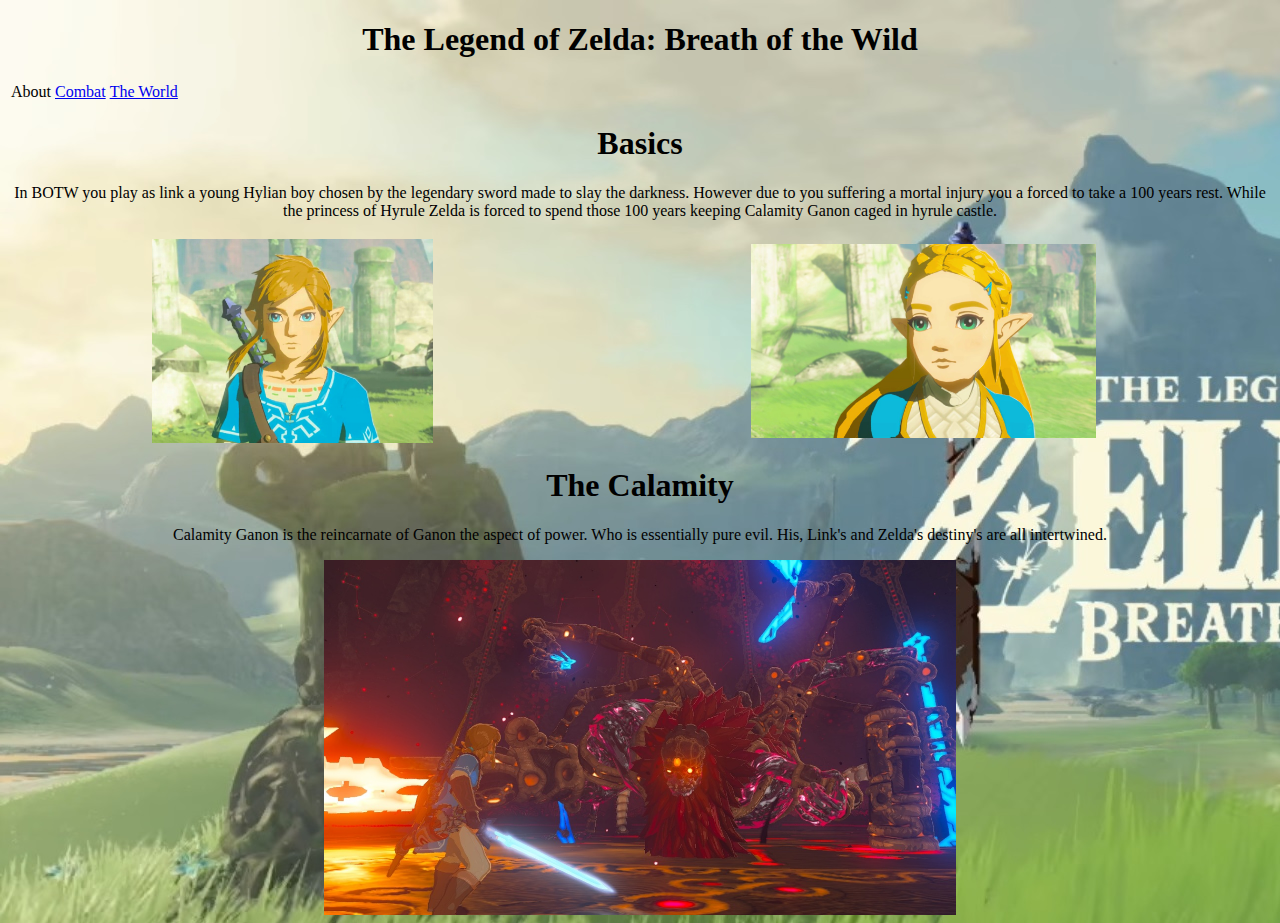
<file: Index.html>
<!DOCTYPE html>
<html lang="en">
<head>
    <meta charset="UTF-8">
    <title>BOTW</title>
    <link rel="stylesheet" href="css.css">
</head>
<body>
<h1>The Legend of Zelda: Breath of the Wild</h1>
<table>
    <tr>
        <td>About</td>
        <td><a href="Page2.html">Combat</a></td>
        <td><a href="Page3.html">The World</a></td>
    </tr>
</table>
<h1>Basics</h1>
    <p>In BOTW you play as link a young Hylian boy chosen by the legendary sword made to slay the darkness. However due to you suffering a mortal injury you a forced to take a 100 years rest. While the princess of Hyrule Zelda is forced to spend those 100 years keeping Calamity Ganon caged in hyrule castle.</p>
<table>
    <tr>
        <td><img src="Images/Link.jpg" alt="Link" class="center2"></td>
        <td><img src="Images/Zelda.jpg" alt="Zelda" class="center2"></td>
    </tr>
</table>
<h1>The Calamity</h1>
<p>Calamity Ganon is the reincarnate of Ganon the aspect of power. Who is essentially pure evil. His, Link's and Zelda's destiny's are all intertwined.</p>
<img src="Images/Ganon.png" alt="Ganon" class="center2">
</body>
</html>
</file>
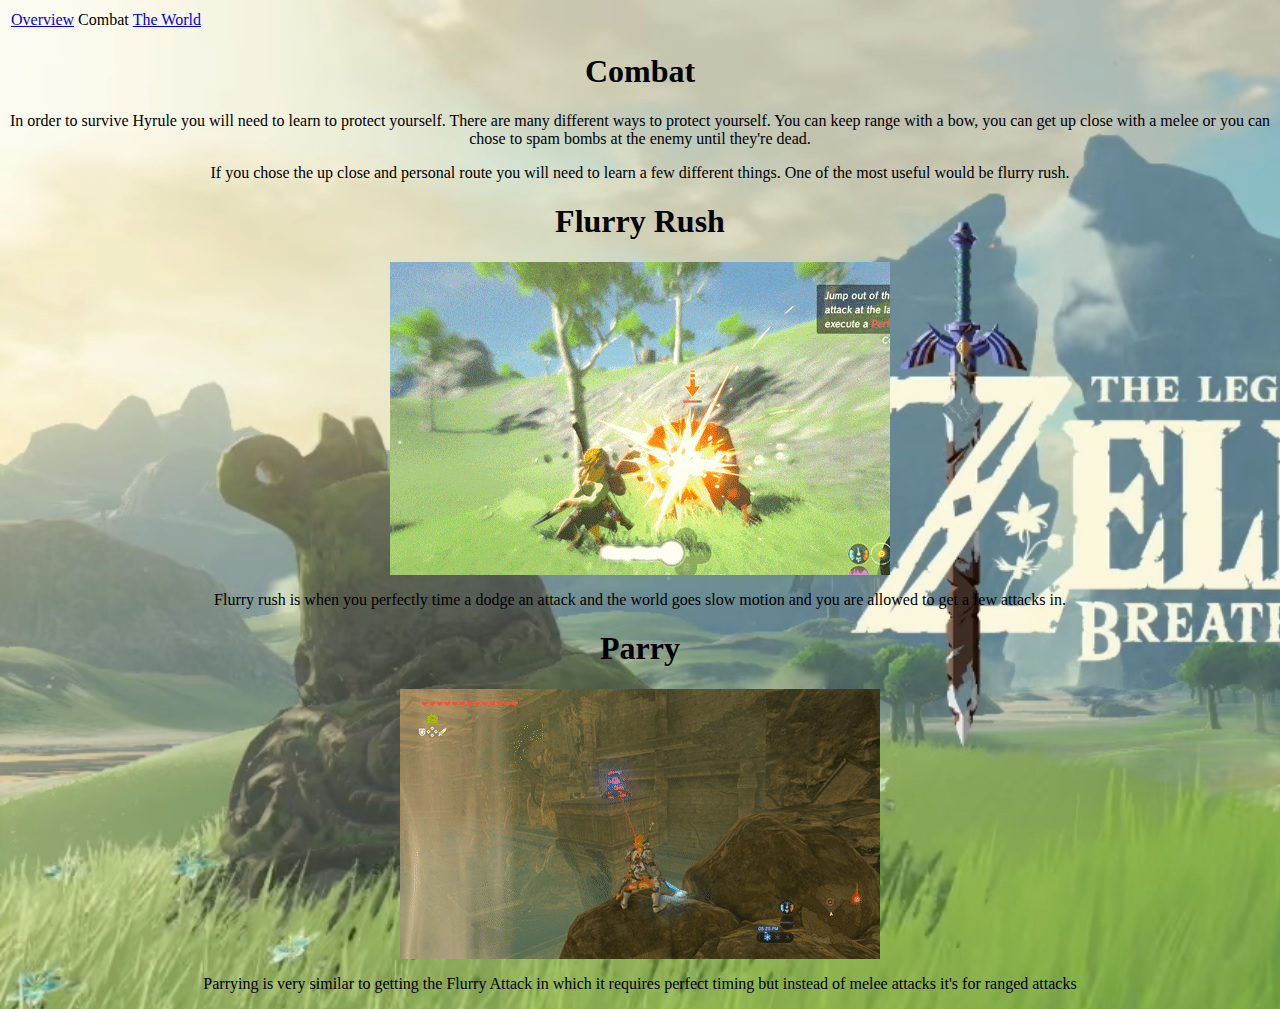
<file: Page2.html>
<!DOCTYPE html>
<html lang="en">
<head>
    <meta charset="UTF-8">
    <title>Combat</title>
    <link rel="stylesheet" href="css.css">
</head>
<body>
<table>
    <tr>
        <td><a href="Index.html">Overview</a></td>
        <td>Combat</td>
        <td><a href="Page3.html">The World</a></td>
    </tr>
</table>
<h1>Combat</h1>
<p>In order to survive Hyrule you will need to learn to protect yourself. There are many different ways to protect yourself. You can keep range with a bow, you can get up close with a melee or you can chose to spam bombs at the enemy until they're dead. </p>
<p>If you chose the up close and personal route you will need to learn a few different things. One of the most useful would be flurry rush.</p>
<h1>Flurry Rush</h1>
<img src="Images/flurry.gif" alt="Flurry" class="center">
<p>Flurry rush is when you perfectly time a dodge an attack and the world goes slow motion and you are allowed to get a few attacks in.</p>
<h1>Parry</h1>
<img src="Images/PerfectParry.gif" alt="Parry" class="center">
<p>Parrying is very similar to getting the Flurry Attack in which it requires perfect timing but instead of melee attacks it's for ranged attacks</p>
</body>
</html>
</file>
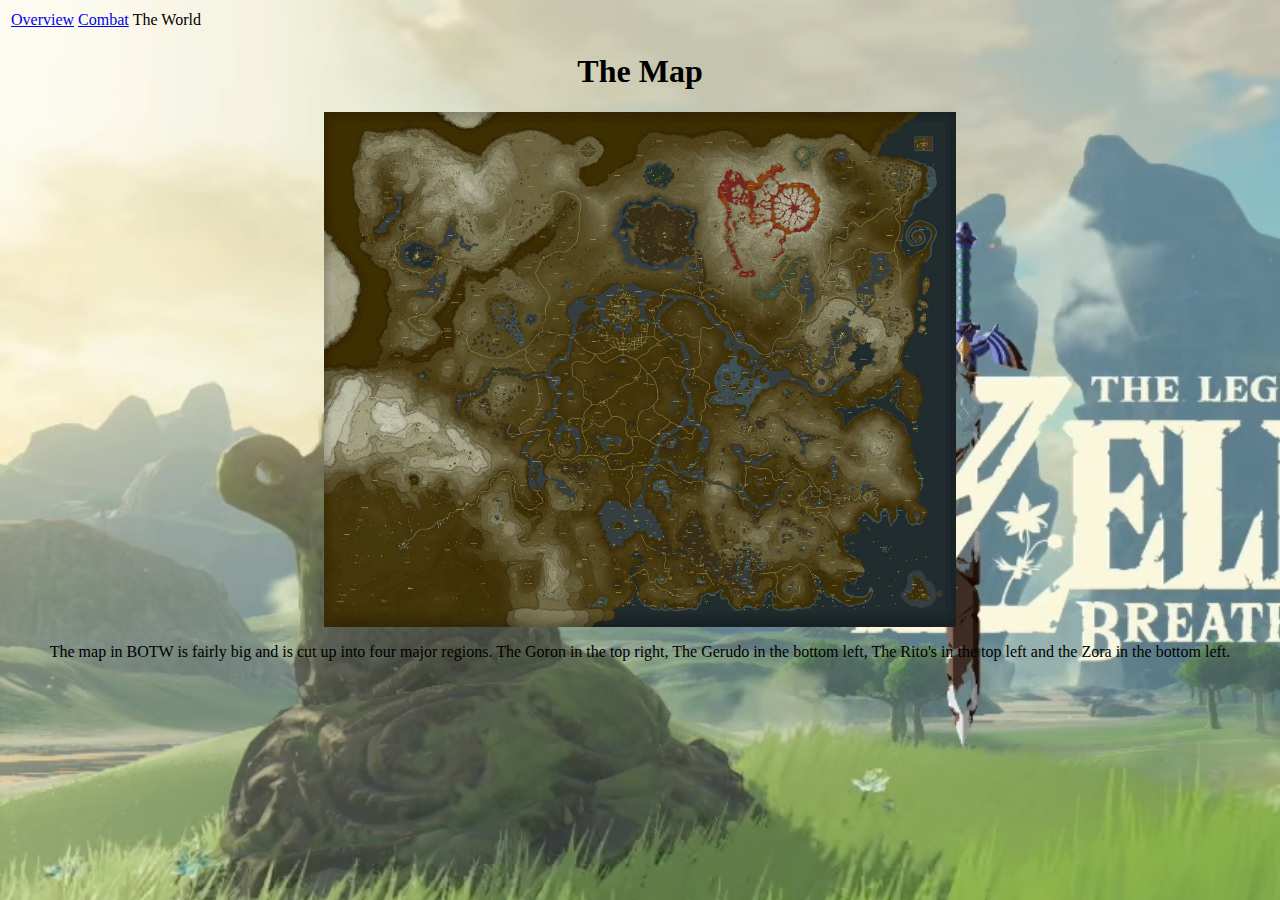
<file: Page3.html>
<!DOCTYPE html>
<html lang="en">
<head>
    <meta charset="UTF-8">
    <title>Combat</title>
    <link rel="stylesheet" href="css.css">
</head>
<body>
<table>
    <tr>
        <td><a href="Index.html">Overview</a></td>
        <td><a href="Page2.html">Combat</a></td>
        <td>The World</td>
    </tr>
</table>
<h1>The Map</h1>
    <img src="Images/Map.jpg" alt="Map" class="center2">
    <p>The map in BOTW is fairly big and is cut up into four major regions. The Goron in the top right, The Gerudo in the bottom left, The Rito's in the top left and the Zora in the bottom left. </p>

</body>
</html>
</file>
<file: css.css>
h1  {
    text-align: center;
}
body  {
    background-image: url(Images/mLmqPJL.jpg);
}
p {
    text-align: center;
}
.center {
    display: block;
    margin-left: auto;
    margin-right: auto;
}
.center2 {
    display: block;
    margin-left: auto;
    margin-right: auto;
    height: 50%;
    width: 50%;
}
</file>
